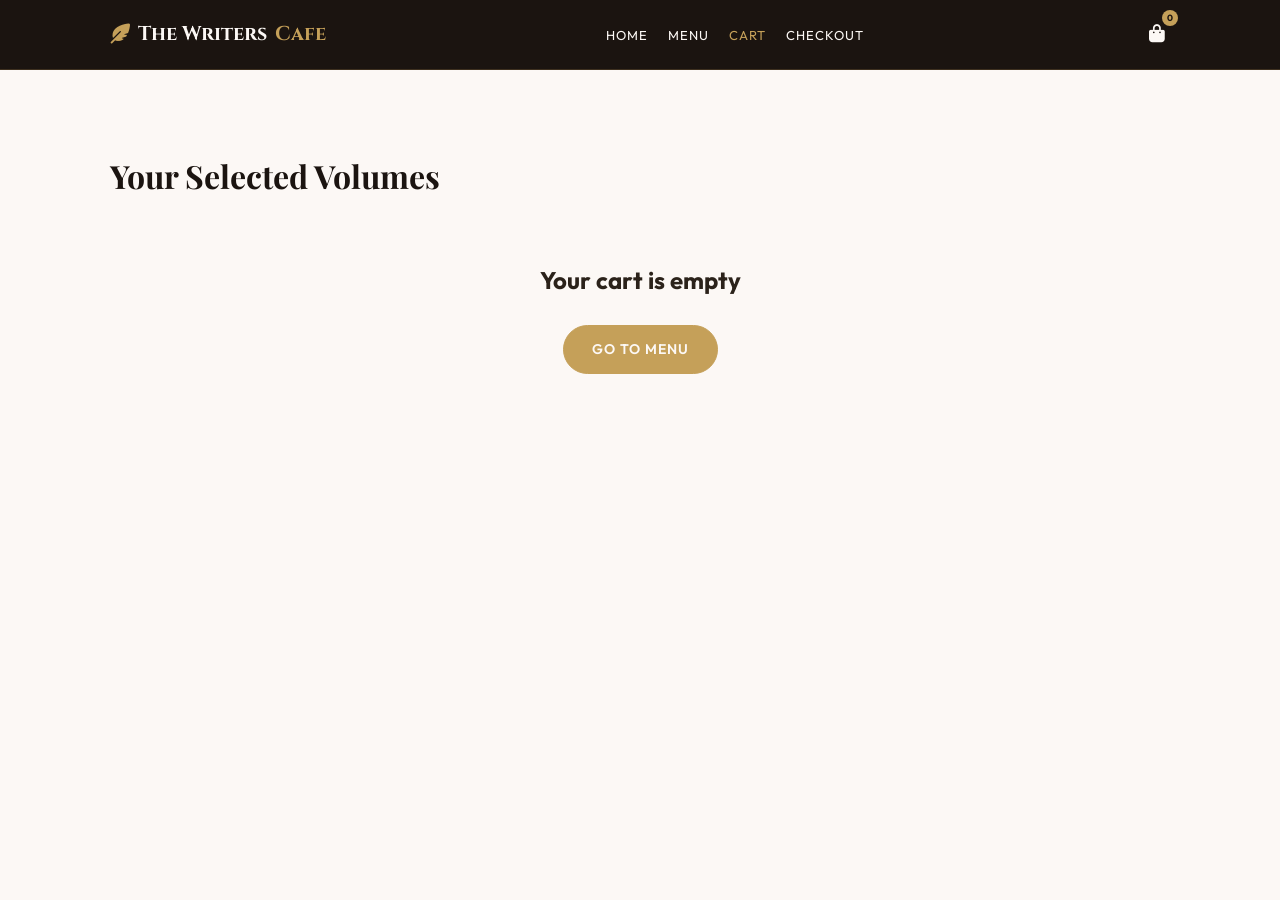
<file: cart.html>
<!DOCTYPE html>
<html lang="en">
<head>
  <meta charset="UTF-8">
  <meta name="viewport" content="width=device-width, initial-scale=1.0">
  <title>Your Selected Volumes - Cart</title>
  <link rel="stylesheet" href="https://cdnjs.cloudflare.com/ajax/libs/font-awesome/6.4.0/css/all.min.css">
  <link rel="stylesheet" href="style.css"><link rel="stylesheet" href="responsive.css">
</head>
<body>

  <!-- NAVBAR -->
  <nav class="navbar">
    <div class="container">
      <a href="index.html" class="logo"><i class="fas fa-feather-alt" style="color:var(--gold);"></i> The Writers <span>Cafe</span></a>
      <ul class="nav-menu">
        <li><a href="index.html" class="nav-link">Home</a></li>
        <li><a href="menu.html" class="nav-link">Menu</a></li>
        <li><a href="cart.html" class="nav-link active">Cart</a></li>
        <li><a href="checkout.html" class="nav-link">Checkout</a></li>
      </ul>
      <div style="display:flex; align-items:center; gap:15px;"><span class="cart-btn"><i class="fas fa-shopping-bag"></i><span class="cart-counter">0</span></span></div>
    </div>
  </nav>

  <!-- CART CONTENT -->
  <section class="section-padding" style="margin-top: 70px; min-height: 80vh;">
    <div class="container">
      <h2 class="title" style="margin-bottom: 20px;">Your Selected Volumes</h2>
      <div class="cart-page-grid">
        <div class="cart-card" id="cart-table-body"></div>
        <div class="cart-card">
          <h3 style="margin-bottom: 15px; border-bottom: 2px solid var(--gold); padding-bottom: 8px;">Synopsis</h3>
          <div class="coupon-box">
            <input type="text" id="coupon-code" class="coupon-input" placeholder="Coupon (e.g. WRITER20)">
            <button id="apply-coupon-btn" class="btn btn-primary" style="padding: 8px 16px; font-size:12px;">Apply</button>
          </div>
          <div class="drawer-row" style="margin: 8px 0;"><span>Subtotal:</span><span id="c-sub">₹0</span></div>
          <div class="drawer-row" style="margin: 8px 0;"><span>GST (18%):</span><span id="c-gst">₹0</span></div>
          <div class="drawer-row" style="margin: 8px 0; color:#2e7d32;"><span>Promo Discount:</span><span id="c-disc">-₹0</span></div>
          <div class="drawer-row total" style="margin: 15px 0 20px;"><span>Grand Total:</span><span id="c-grand">₹0</span></div>
          <a href="checkout.html" class="btn btn-primary" style="display:block; text-align:center; width:100%; margin-bottom:10px;">Proceed to Checkout</a>
          <a href="menu.html" class="btn btn-outline" style="display:block; text-align:center; width:100%;">Continue Dining</a>
        </div>
      </div>
    </div>
  </section>

  <script src="script.js"></script>
</body>
</html>
</file>
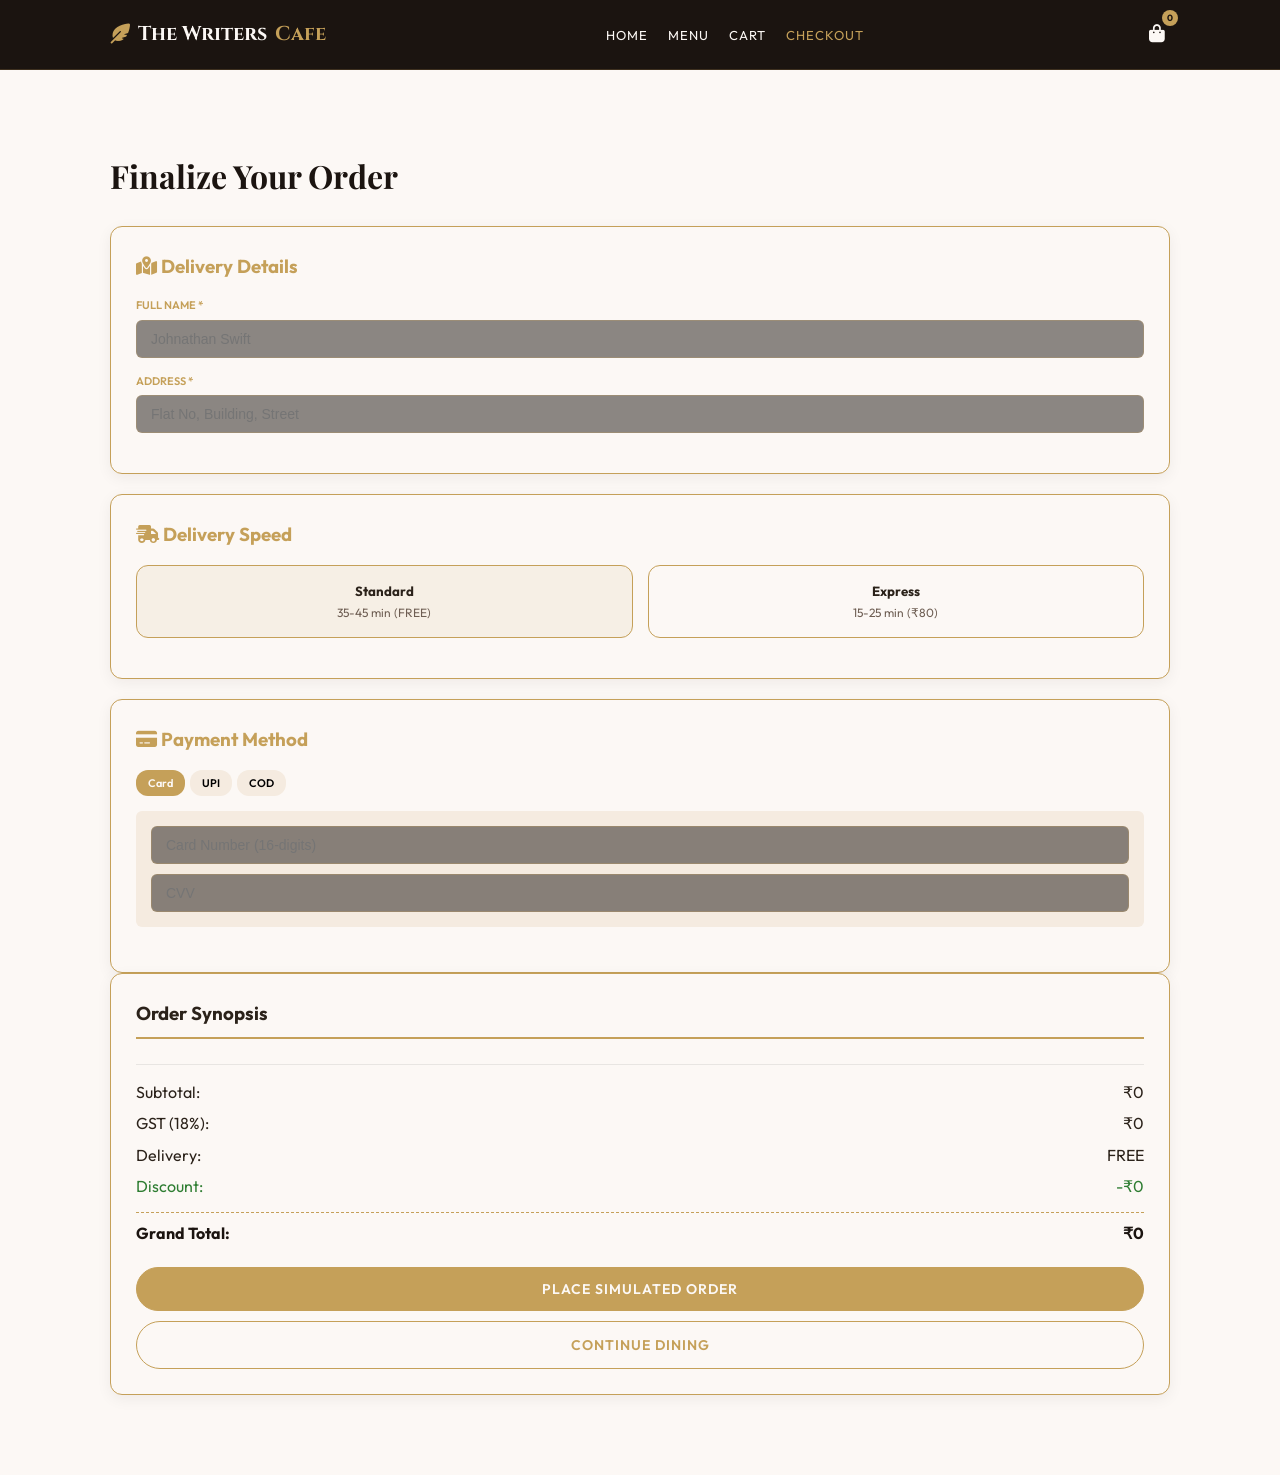
<file: checkout.html>
<!DOCTYPE html>
<html lang="en">
<head>
  <meta charset="UTF-8">
  <meta name="viewport" content="width=device-width, initial-scale=1.0">
  <title>Checkout - The Writers Cafe</title>
  <link rel="stylesheet" href="https://cdnjs.cloudflare.com/ajax/libs/font-awesome/6.4.0/css/all.min.css">
  <link rel="stylesheet" href="style.css"><link rel="stylesheet" href="responsive.css">
</head>
<body>

  <!-- NAVBAR -->
  <nav class="navbar">
    <div class="container">
      <a href="index.html" class="logo"><i class="fas fa-feather-alt" style="color:var(--gold);"></i> The Writers <span>Cafe</span></a>
      <ul class="nav-menu">
        <li><a href="index.html" class="nav-link">Home</a></li>
        <li><a href="menu.html" class="nav-link">Menu</a></li>
        <li><a href="cart.html" class="nav-link">Cart</a></li>
        <li><a href="checkout.html" class="nav-link active">Checkout</a></li>
      </ul>
      <div style="display:flex; align-items:center; gap:15px;"><span class="cart-btn"><i class="fas fa-shopping-bag"></i><span class="cart-counter">0</span></span></div>
    </div>
  </nav>

  <!-- CHECKOUT -->
  <section class="section-padding" style="margin-top:70px; min-height:80vh;">
    <div class="container">
      <h2 class="title" style="margin-bottom:25px;">Finalize Your Order</h2>
      <form id="checkout-form">
        <div class="checkout-grid">
          <div>
            <!-- Details -->
            <div class="cart-card" style="margin-bottom: 20px;">
              <h3 style="margin-bottom:15px; color:var(--gold);"><i class="fas fa-map-marked-alt"></i> Delivery Details</h3>
              <div class="form-group"><label class="form-label">Full Name *</label><input type="text" id="cust-name" class="form-control" placeholder="Johnathan Swift" required></div>
              <div class="form-group"><label class="form-label">Address *</label><input type="text" id="cust-address" class="form-control" placeholder="Flat No, Building, Street" required></div>
            </div>
            
            <!-- Speed -->
            <div class="cart-card" style="margin-bottom: 20px;">
              <h3 style="margin-bottom:10px; color:var(--gold);"><i class="fas fa-shipping-fast"></i> Delivery Speed</h3>
              <div class="delivery-options">
                <div class="delivery-card active" id="del-std" data-speed="standard"><h5>Standard</h5><p style="font-size:12px;color:var(--text-muted);">35-45 min (FREE)</p></div>
                <div class="delivery-card" id="del-exp" data-speed="express"><h5>Express</h5><p style="font-size:12px;color:var(--text-muted);">15-25 min (₹80)</p></div>
              </div>
            </div>

            <!-- Payment -->
            <div class="cart-card">
              <h3 style="margin-bottom:15px; color:var(--gold);"><i class="fas fa-credit-card"></i> Payment Method</h3>
              <div class="pay-tabs">
                <button type="button" class="pay-tab active" data-method="card">Card</button>
                <button type="button" class="pay-tab" data-method="upi">UPI</button>
                <button type="button" class="pay-tab" data-method="cod">COD</button>
              </div>
              <input type="hidden" id="payment-method-val" value="card">
              
              <div class="pay-pane active" id="pane-card">
                <input type="text" id="card-num" class="form-control" style="margin-bottom:10px;" placeholder="Card Number (16-digits)">
                <input type="password" class="form-control" placeholder="CVV">
              </div>
              <div class="pay-pane" id="pane-upi">
                <input type="text" id="upi-id" class="form-control" placeholder="username@upi" style="margin-bottom:10px;">
                <div style="text-align:center; padding:10px; background:#fff; border-radius:6px;"><i class="fas fa-qrcode" style="font-size:40px;"></i><br><small style="color:#666;">Scan simulator QR code</small></div>
              </div>
              <div class="pay-pane" id="pane-cod">
                <p style="font-size:13px; text-align:center; color:var(--text-muted);"><i class="fas fa-hand-holding-usd" style="font-size:24px; color:var(--gold);"></i><br>Pay to our dispatch rider on delivery.</p>
              </div>
            </div>
          </div>

          <!-- Summary -->
          <div class="cart-card" style="height:fit-content;">
            <h3 style="margin-bottom: 15px; border-bottom: 2px solid var(--gold); padding-bottom: 8px;">Order Synopsis</h3>
            <div id="ch-items" style="margin-bottom:15px; border-bottom: 1px solid rgba(0,0,0,0.08); padding-bottom:10px;"></div>
            <div class="drawer-row" style="margin: 6px 0;"><span>Subtotal:</span><span id="ch-sub">₹0</span></div>
            <div class="drawer-row" style="margin: 6px 0;"><span>GST (18%):</span><span id="ch-gst">₹0</span></div>
            <div class="drawer-row" style="margin: 6px 0;"><span>Delivery:</span><span id="ch-del">₹0</span></div>
            <div class="drawer-row" style="margin: 6px 0; color:#2e7d32;"><span>Discount:</span><span id="ch-disc">-₹0</span></div>
            <div class="drawer-row total" style="margin: 12px 0 20px;"><span>Grand Total:</span><span id="ch-grand">₹0</span></div>
            <button type="submit" class="btn btn-primary" style="width:100%; text-align:center; display:block; margin-bottom:10px;">Place Simulated Order</button>
            <a href="menu.html" class="btn btn-outline" style="width:100%; text-align:center; display:block;">Continue Dining</a>
          </div>
        </div>
      </form>
    </div>
  </section>

  <!-- SUCCESS MODAL -->
  <div class="modal" id="success-modal">
    <div class="modal-card">
      <div class="success-icon"><i class="fas fa-check-circle"></i></div>
      <h3 style="font-family:var(--font-brand); margin-bottom:10px;">Order Published!</h3>
      <p style="font-size:14px; color:var(--text-muted);">Your order has been compiled successfully by our culinary scribes.</p>
      <div class="order-rec">
        <div>Order Number: <strong id="rec-num" style="color:var(--gold);">TWC-12345</strong></div>
        <div style="margin-top:5px;">Address: <span id="rec-address"></span></div>
      </div>
      <button class="btn btn-primary" id="close-modal-btn" style="width:100%;">Return Home</button>
    </div>
  </div>

  <script src="script.js"></script>
</body>
</html>
</file>
<file: style.css>
/* 
 * The Writers Cafe - Beginner Friendly Styles (Under 220 lines)
 * Premium theme: Coffee Brown, Cream, Beige, Charcoal, and Gold.
 */

@import url('https://fonts.googleapis.com/css2?family=Cinzel:wght@700&family=Outfit:wght@300;400;600;700&family=Playfair+Display:ital,wght@0,600;1,400&display=swap');

:root {
  --bg-dark: #1b1410;
  --bg-light: #fcf8f5;
  --bg-beige: #f5ebe0;
  --gold: #c5a059;
  --gold-hover: #a9833e;
  --charcoal: #2b221a;
  --text-muted: #6e5e53;
  --font-heading: 'Playfair Display', serif;
  --font-brand: 'Cinzel', serif;
  --font-body: 'Outfit', sans-serif;
  --radius: 12px;
  --shadow: 0 4px 15px rgba(27, 20, 16, 0.06);
  --transition: all 0.3s ease;
}

/* --- RESET & BASICS --- */
* { box-sizing: border-box; margin: 0; padding: 0; }
body { font-family: var(--font-body); background: var(--bg-light); color: var(--charcoal); line-height: 1.6; }
a { text-decoration: none; color: inherit; transition: var(--transition); }
button { cursor: pointer; border: none; background: none; font-family: var(--font-body); transition: var(--transition); }
.container { max-width: 1100px; margin: 0 auto; padding: 0 20px; }
.section-padding { padding: 80px 0; }

/* --- REUSABLE HEADINGS & BUTTONS --- */
.title-area { text-align: center; margin-bottom: 40px; }
.subtitle { font-family: var(--font-brand); color: var(--gold); font-size: 13px; letter-spacing: 2px; text-transform: uppercase; }
.title { font-family: var(--font-heading); font-size: 32px; color: var(--bg-dark); }
.btn { display: inline-flex; padding: 12px 28px; font-size: 14px; font-weight: 600; text-transform: uppercase; border-radius: 25px; letter-spacing: 1px; }
.btn-primary { background: var(--gold); color: var(--bg-light); border: 1px solid var(--gold); }
.btn-primary:hover { background: transparent; color: var(--gold); }
.btn-secondary { border: 1px solid var(--bg-light); color: var(--bg-light); }
.btn-secondary:hover { background: var(--bg-light); color: var(--bg-dark); }
.btn-outline { border: 1px solid var(--gold); color: var(--gold); }
.btn-outline:hover { background: var(--gold); color: var(--bg-light); }

/* --- STICKY STYLISH NAVBAR --- */
.navbar { position: fixed; top: 0; left: 0; width: 100%; z-index: 100; background: var(--bg-dark); border-bottom: 1px solid rgba(197, 160, 89, 0.2); height: 70px; display: flex; align-items: center; }
.navbar .container { display: flex; justify-content: space-between; align-items: center; width: 100%; }
.logo { display: flex; align-items: center; gap: 8px; font-family: var(--font-brand); font-size: 20px; color: var(--bg-light); font-weight: 700; }
.logo span { color: var(--gold); }
.nav-menu { display: flex; list-style: none; gap: 20px; }
.nav-link { font-size: 13px; color: var(--bg-light); text-transform: uppercase; letter-spacing: 1px; }
.nav-link:hover, .nav-link.active { color: var(--gold); }
.cart-btn { position: relative; color: var(--bg-light); font-size: 18px; padding: 5px; }
.cart-counter { position: absolute; top: -5px; right: -8px; background: var(--gold); color: var(--bg-dark); font-size: 9px; font-weight: 700; width: 16px; height: 16px; border-radius: 50%; display: flex; align-items: center; justify-content: center; }
.menu-toggle { display: none; color: var(--bg-light); font-size: 20px; }

/* --- HERO BANNER --- */
.hero { height: 90vh; display: flex; align-items: center; background: linear-gradient(rgba(27, 20, 16, 0.65), rgba(27, 20, 16, 0.7)), url('https://images.unsplash.com/photo-1554118811-1e0d58224f24?auto=format&fit=crop&w=1200&q=80') center/cover no-repeat; color: var(--bg-light); padding-top: 70px; }
.hero-content { max-width: 600px; }
.hero-title { font-family: var(--font-heading); font-size: 48px; line-height: 1.2; margin-bottom: 15px; }
.hero-desc { font-size: 16px; color: rgba(236, 226, 208, 0.85); margin-bottom: 30px; }
.hero-actions { display: flex; gap: 15px; }

/* --- ABOUT STORY --- */
.about-grid { display: grid; grid-template-columns: 1fr 1fr; gap: 40px; align-items: center; }
.about-img { border-radius: var(--radius); box-shadow: var(--shadow); border: 1px solid var(--gold); object-fit: cover; height: 380px; width: 100%; }
.about-quote { font-family: var(--font-heading); font-size: 18px; font-style: italic; border-left: 3px solid var(--gold); padding-left: 15px; margin: 20px 0; }

/* --- SPECIAL PROMO CARDS --- */
.offers-section { background: var(--bg-beige); }
.offers-grid { display: grid; grid-template-columns: repeat(auto-fit, minmax(240px, 1fr)); gap: 25px; }
.offer-card { background: var(--bg-dark); color: var(--bg-light); padding: 30px 20px; border-radius: var(--radius); text-align: center; border: 1px solid rgba(197, 160, 89, 0.2); }
.offer-badge { background: var(--gold); color: var(--bg-dark); font-size: 11px; font-weight: 700; padding: 4px 10px; border-radius: 12px; display: inline-block; margin-bottom: 15px; }
.offer-title { font-size: 20px; margin-bottom: 10px; }
.offer-code { border: 1px dashed var(--gold); color: var(--gold); font-size: 12px; padding: 4px 10px; display: inline-block; margin: 15px 0; }

/* --- PORTFOLIO GALLERY --- */
.gallery-grid { display: grid; grid-template-columns: repeat(auto-fit, minmax(260px, 1fr)); gap: 15px; }
.gallery-item { position: relative; border-radius: var(--radius); overflow: hidden; height: 240px; }
.gallery-img { width: 100%; height: 100%; object-fit: cover; transition: var(--transition); }
.gallery-item:hover .gallery-img { transform: scale(1.08); }
.gallery-overlay { position: absolute; bottom: 0; left: 0; width: 100%; background: linear-gradient(transparent, rgba(27, 20, 16, 0.9)); padding: 15px; color: var(--bg-light); }

/* --- REVIEWS TESTIMONIALS --- */
.reviews-grid { display: grid; grid-template-columns: repeat(auto-fit, minmax(280px, 1fr)); gap: 25px; }
.review-card { background: var(--bg-light); border: 1px solid rgba(43, 34, 26, 0.1); padding: 30px; border-radius: var(--radius); box-shadow: var(--shadow); }
.reviewer { display: flex; align-items: center; gap: 15px; margin-bottom: 15px; }
.reviewer-img { width: 50px; height: 50px; border-radius: 50%; object-fit: cover; border: 2px solid var(--gold); }
.stars { color: var(--gold); font-size: 12px; margin-bottom: 10px; }

/* --- CONTACT MAPS & HOURS --- */
.contact-section { background: var(--bg-dark); color: var(--bg-light); }
.contact-section .title { color: var(--bg-light); }
.contact-grid { display: grid; grid-template-columns: 1fr 1fr; gap: 40px; }
.contact-box { display: flex; flex-direction: column; gap: 20px; }
.map-frame { width: 100%; height: 200px; border-radius: var(--radius); border: 1px solid var(--gold); filter: grayscale(1) invert(0.9); }
.form-group { display: flex; flex-direction: column; gap: 5px; margin-bottom: 15px; }
.form-label { font-size: 11px; font-weight: 600; text-transform: uppercase; color: var(--gold); }
.form-control { width: 100%; padding: 10px 14px; border-radius: 6px; border: 1px solid rgba(197, 160, 89, 0.3); background: rgba(27, 20, 16, 0.5); color: var(--bg-light); font-size: 14px; }
.form-control:focus { outline: none; border-color: var(--gold); }

/* --- FOOTER COOP --- */
.footer { background: #120c09; color: rgba(236, 226, 208, 0.7); padding: 40px 0 20px; text-align: center; border-top: 1px solid var(--gold); font-size: 13px; }
.footer-links { display: flex; justify-content: center; gap: 20px; list-style: none; margin: 15px 0; }

/* --- SLIDEOUT DRAWER SIDEBAR --- */
.drawer-overlay { position: fixed; top: 0; left: 0; width: 100%; height: 100%; background: rgba(0,0,0,0.5); z-index: 200; display: none; }
.drawer { position: fixed; top: 0; right: -360px; width: 100%; max-width: 360px; height: 100%; background: var(--bg-light); z-index: 201; display: flex; flex-direction: column; transition: var(--transition); border-left: 1px solid var(--gold); }
.drawer.active { right: 0; }
.drawer-header { padding: 20px; background: var(--bg-dark); color: var(--bg-light); display: flex; justify-content: space-between; align-items: center; }
.drawer-items { flex-grow: 1; padding: 20px; overflow-y: auto; display: flex; flex-direction: column; gap: 15px; }
.drawer-item { display: flex; justify-content: space-between; align-items: center; padding-bottom: 10px; border-bottom: 1px solid rgba(43, 34, 26, 0.1); }
.drawer-item-title { font-size: 14px; font-weight: 600; }
.drawer-item-controls { display: flex; align-items: center; gap: 8px; }
.qty-btn { width: 22px; height: 22px; border: 1px solid var(--gold); border-radius: 50%; display: flex; align-items: center; justify-content: center; font-size: 11px; }
.drawer-footer { padding: 20px; background: var(--bg-beige); border-top: 1px solid var(--gold); display: flex; flex-direction: column; gap: 10px; font-size: 14px; }
.drawer-row { display: flex; justify-content: space-between; }
.drawer-row.total { font-weight: 700; color: var(--bg-dark); border-top: 1px dashed var(--gold); padding-top: 8px; }

/* --- DYNAMIC CATALOG PAGE --- */
.menu-controls { display: flex; flex-direction: column; align-items: center; gap: 15px; margin-bottom: 30px; }
.search-input { width: 100%; max-width: 400px; padding: 12px 20px; border-radius: 20px; border: 1px solid var(--gold); font-size: 14px; text-align: center; }
.filter-tabs { display: flex; gap: 8px; flex-wrap: wrap; justify-content: center; }
.filter-btn { padding: 8px 16px; border-radius: 15px; font-size: 11px; font-weight: 600; text-transform: uppercase; background: var(--bg-light); box-shadow: var(--shadow); }
.filter-btn.active, .filter-btn:hover { background: var(--gold); color: var(--bg-light); }
.menu-grid { display: grid; grid-template-columns: repeat(auto-fill, minmax(280px, 1fr)); gap: 25px; }
.food-card { background: var(--bg-light); border-radius: var(--radius); overflow: hidden; box-shadow: var(--shadow); border: 1px solid rgba(197, 160, 89, 0.15); display: flex; flex-direction: column; transition: var(--transition); }
.food-card:hover { transform: translateY(-5px); border-color: var(--gold); }
.food-img { height: 180px; width: 100%; object-fit: cover; }
.food-body { padding: 20px; display: flex; flex-direction: column; flex-grow: 1; }
.food-header { display: flex; justify-content: space-between; align-items: flex-start; margin-bottom: 8px; }
.food-title { font-size: 16px; font-weight: 700; }
.food-price { font-weight: 700; color: var(--gold); }
.food-desc { font-size: 13px; color: var(--text-muted); margin-bottom: 15px; flex-grow: 1; }
.food-footer { display: flex; justify-content: space-between; align-items: center; border-top: 1px solid rgba(43,34,26,0.08); padding-top: 12px; font-size: 11px; }

/* --- CART TABLE PAGE --- */
.cart-page-grid { display: grid; grid-template-columns: 1.7fr 1.3fr; gap: 30px; }
.cart-card { background: var(--bg-light); padding: 25px; border-radius: var(--radius); box-shadow: var(--shadow); border: 1px solid var(--gold); }
.cart-table-row { display: flex; justify-content: space-between; align-items: center; padding: 15px 0; border-bottom: 1px solid rgba(43,34,26,0.08); }
.coupon-box { display: flex; gap: 10px; margin-bottom: 20px; }
.coupon-input { flex-grow: 1; padding: 8px 12px; border-radius: 6px; border: 1px solid var(--gold); font-size: 13px; }

/* --- CHECKOUT SIMULATED --- */
.delivery-options { display: flex; gap: 15px; margin: 15px 0; }
.delivery-card { flex: 1; border: 1px solid var(--gold); padding: 15px; border-radius: var(--radius); cursor: pointer; text-align: center; }
.delivery-card.active { background: rgba(197, 160, 89, 0.1); }
.pay-tabs { display: flex; gap: 5px; margin-bottom: 15px; overflow-x: auto; }
.pay-tab { padding: 6px 12px; border-radius: 12px; font-size: 11px; font-weight: 600; background: var(--bg-beige); }
.pay-tab.active { background: var(--gold); color: var(--bg-light); }
.pay-pane { display: none; padding: 15px; background: var(--bg-beige); border-radius: 6px; margin-bottom: 20px; }
.pay-pane.active { display: block; }

/* --- ORDER SUCCESS MODAL --- */
.modal { position: fixed; top: 0; left: 0; width: 100%; height: 100%; background: rgba(0,0,0,0.7); display: none; align-items: center; justify-content: center; z-index: 300; }
.modal-card { background: var(--bg-light); padding: 35px 25px; border-radius: var(--radius); text-align: center; max-width: 400px; width: 90%; border: 1px solid var(--gold); }
.success-icon { font-size: 40px; color: #2e7d32; margin-bottom: 15px; }
.order-rec { background: var(--bg-beige); padding: 15px; border-radius: 6px; text-align: left; margin: 20px 0; font-size: 13px; }
</file>
<file: responsive.css>
/* --- BEGINNER RESPONSIVE OVERRIDES (Under 30 lines) --- */
@media screen and (max-width: 768px) {
  .menu-toggle { display: block; }
  .nav-menu {
    position: fixed; top: 70px; left: -100%; width: 100%; height: calc(100vh - 70px);
    background: var(--bg-dark); flex-direction: column; align-items: center;
    padding-top: 50px; gap: 20px; transition: var(--transition); z-index: 99;
  }
  .nav-menu.active { left: 0; }
  .nav-link { font-size: 16px; }
  
  /* Stack Grid Columns */
  .about-grid, .contact-grid, .cart-page-grid, .checkout-grid {
    grid-template-columns: 1fr !important;
    gap: 30px;
  }
  
  .hero-title { font-size: 36px; }
  .about-img { height: 280px; }
}
</file>
